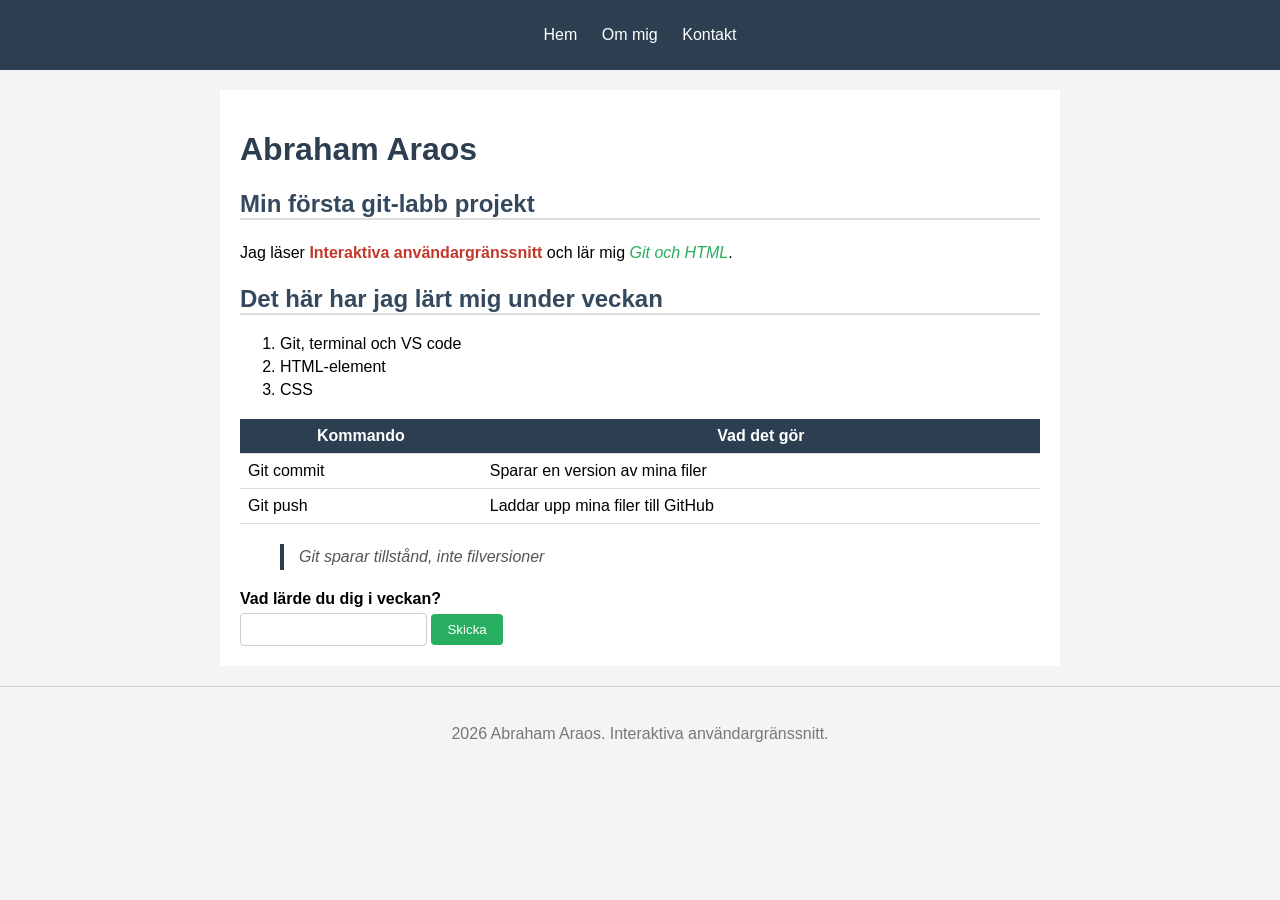
<file: index.html>
<!DOCTYPE html>
<html lang="en">
<head>
    <meta charset="UTF-8">
    <meta name="viewport" content="width=device-width, initial-scale=1.0">
    <title>Document</title>
    <link rel="stylesheet" href="css/style.css">
</head>
<body>
    <header>
        <nav>
            <ul>
                <li><a href="#">Hem</a></li>
                <li><a href="#">Om mig</a></li>
                <li><a href="#">Kontakt</a></li>
            </ul>
        </nav>
    </header>
    <main>
    <h1>Abraham Araos</h1>
<h2>Min första git-labb projekt</h2>
    <p>Jag läser <strong>Interaktiva användargränssnitt</strong> och lär mig <em> Git och HTML</em>.</p> 
    <section>
        <h2>Det här har jag lärt mig under veckan</h2>
        <ol>
            <li>Git, terminal och VS code </li>
            <li>HTML-element</li>
            <li>CSS</li>
        </ol>
    </section>
    <table>
        <tr>
            <th>Kommando</th>
            <th>Vad det gör</th>
        </tr>
        <tr>
            <td>Git commit</td>
            <td>Sparar en version av mina filer</td>
        </tr>
        <tr>
            <td>Git push</td>
            <td>Laddar upp mina filer till GitHub</td>
        </tr>
    </table>
    <blockquote>
        <p>Git sparar tillstånd, inte filversioner</p>
    </blockquote>
    <form>
    <label>Vad lärde du dig i veckan?</label>
    <input type="text">
    <button>Skicka</button>
</form>
    </main>
    <hr>
    <footer>
        <p>2026 Abraham Araos. Interaktiva användargränssnitt.</p>
    </footer>           
</body>
</html>
</file>
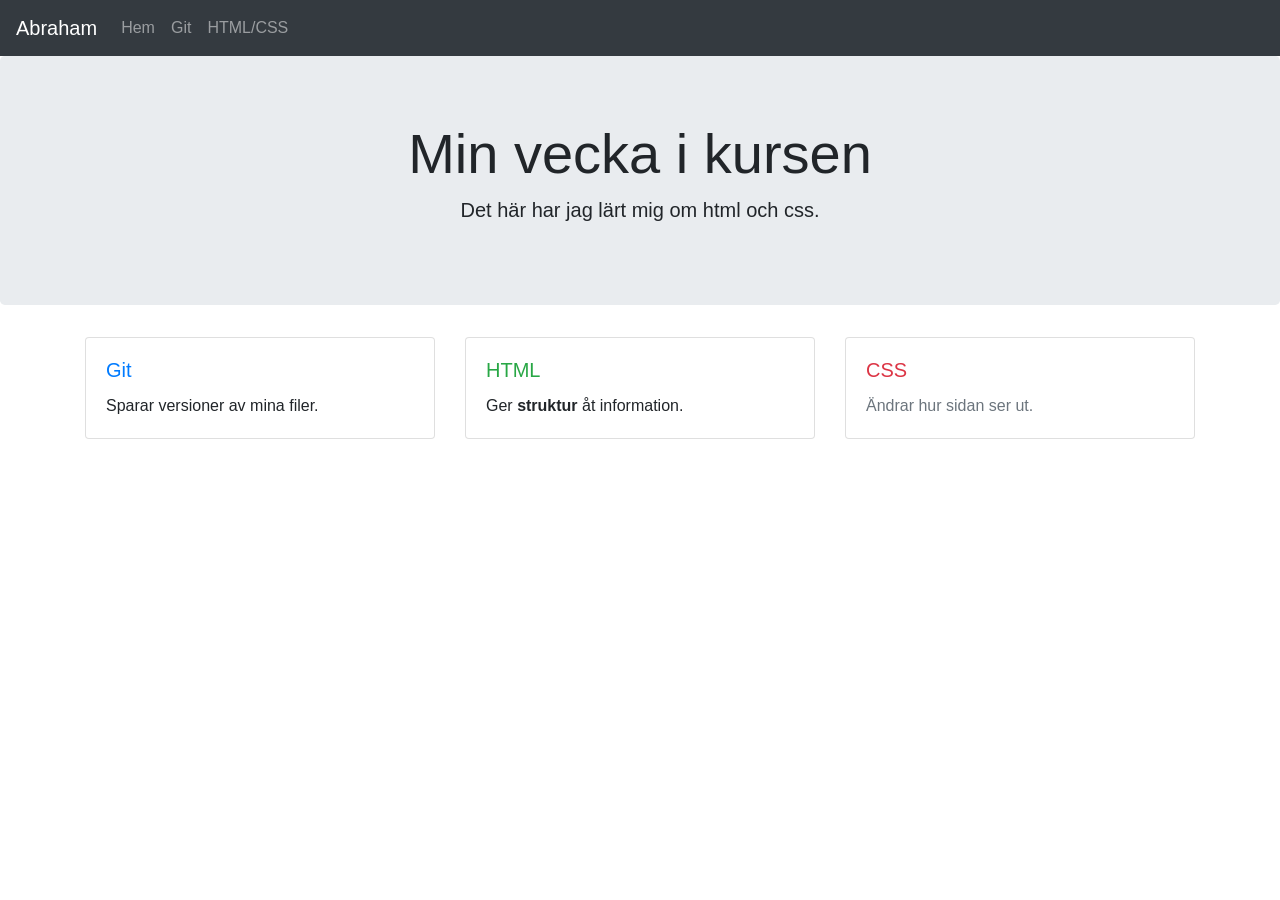
<file: bootstrap.html>
<!DOCTYPE html>
<html lang="en">

<head>
    <meta charset="UTF-8">
    <meta name="viewport" content="width=device-width, initial-scale=1.0">
    <title>Min bootstrap sida</title>
    <link rel="stylesheet" href="https://cdn.jsdelivr.net/npm/bootstrap@4.6.2/dist/css/bootstrap.min.css">
</head>

<body>

    <nav class="navbar navbar-expand-lg navbar-dark bg-dark">
        <a class="navbar-brand" href="#">Abraham</a>
        <button class="navbar-toggler" type="button" data-toggle="collapse" data-target="#meny">
            <span class="navbar-toggler-icon"></span>
        </button>
        <div class="collapse navbar-collapse" id="meny">
            <ul class="navbar-nav">
                <li class="nav-item"><a class="nav-link" href="#">Hem</a></li>
                <li class="nav-item"><a class="nav-link" href="#">Git</a></li>
                <li class="nav-item"><a class="nav-link" href="#">HTML/CSS</a></li>
            </ul>
        </div>
    </nav>

    <div class="jumbotron text-center">
        <h1 class="display-4">Min vecka i kursen</h1>
        <p class="lead">Det här har jag lärt mig om html och css.</p>
    </div>

    <div class="container">
        <div class="card-deck">
            <div class="card">
                <div class="card-body">
                    <h5 class="card-title text-primary">Git</h5>
                    <p class="card-text">Sparar versioner av mina filer.</p>
                </div>
            </div>
            <div class="card">
                <div class="card-body">
                    <h5 class="card-title text-success">HTML</h5>
                    <p class="card-text">Ger <span class="font-weight-bold">struktur</span> åt information.</p>
                </div>
            </div>
            <div class="card">
                <div class="card-body">
                    <h5 class="card-title text-danger">CSS</h5>
                    <p class="card-text text-muted">Ändrar hur sidan ser ut.</p>
                </div>
            </div>
        </div>
    </div>
    <script src="https://cdn.jsdelivr.net/npm/jquery@3.5.1/dist/jquery.slim.min.js"></script>
    <script src="https://cdn.jsdelivr.net/npm/bootstrap@4.6.2/dist/js/bootstrap.bundle.min.js"></script>
</body>

</html>
</file>
<file: css/style.css>
body {
    font-family: Arial, sans-serif;
    background-color: #f4f4f4;
    margin: 0;
}

header {
    background-color: #2c3e50;
    padding: 10px;
}

nav {
    text-align: center;
}

ul {
    list-style: none;
    padding: 0;
}

li {
    display: inline;
    margin: 0 10px;
}

a {
    color: white;
    text-decoration: none;
}

main {
    max-width: 800px;
    margin: 20px auto;
    background-color: white;
    padding: 20px;
}

h1 {
    color: #2c3e50;
}

h2 {
    color: #34495e;
    border-bottom: 2px solid #ddd;
}

p {
    line-height: 1.6;
}

strong {
    color: #c0392b;
}

em {
    color: #27ae60;
}

section {
    margin-top: 20px;
}

ol li {
    display: list-item;
    margin: 5px 0;
}

blockquote {
    font-style: italic;
    border-left: 4px solid #2c3e50;
    padding-left: 15px;
    color: #555;
}

table {
    border-collapse: collapse;
    width: 100%;
    margin: 20px 0;
}

tr {
    border-bottom: 1px solid #ddd;
}

th {
    background-color: #2c3e50;
    color: white;
    padding: 8px;
}

td {
    padding: 8px;
}

form {
    margin-top: 20px;
}

label {
    display: block;
    font-weight: bold;
    margin-bottom: 5px;
}

input {
    padding: 8px;
    border: 1px solid #ccc;
    border-radius: 4px;
}

button {
    background-color: #27ae60;
    color: white;
    border: none;
    padding: 8px 16px;
    border-radius: 4px;
    cursor: pointer;
}

hr {
    border: none;
    border-top: 1px solid #ccc;
}

footer {
    text-align: center;
    color: #777;
    padding: 10px;
}
</file>
